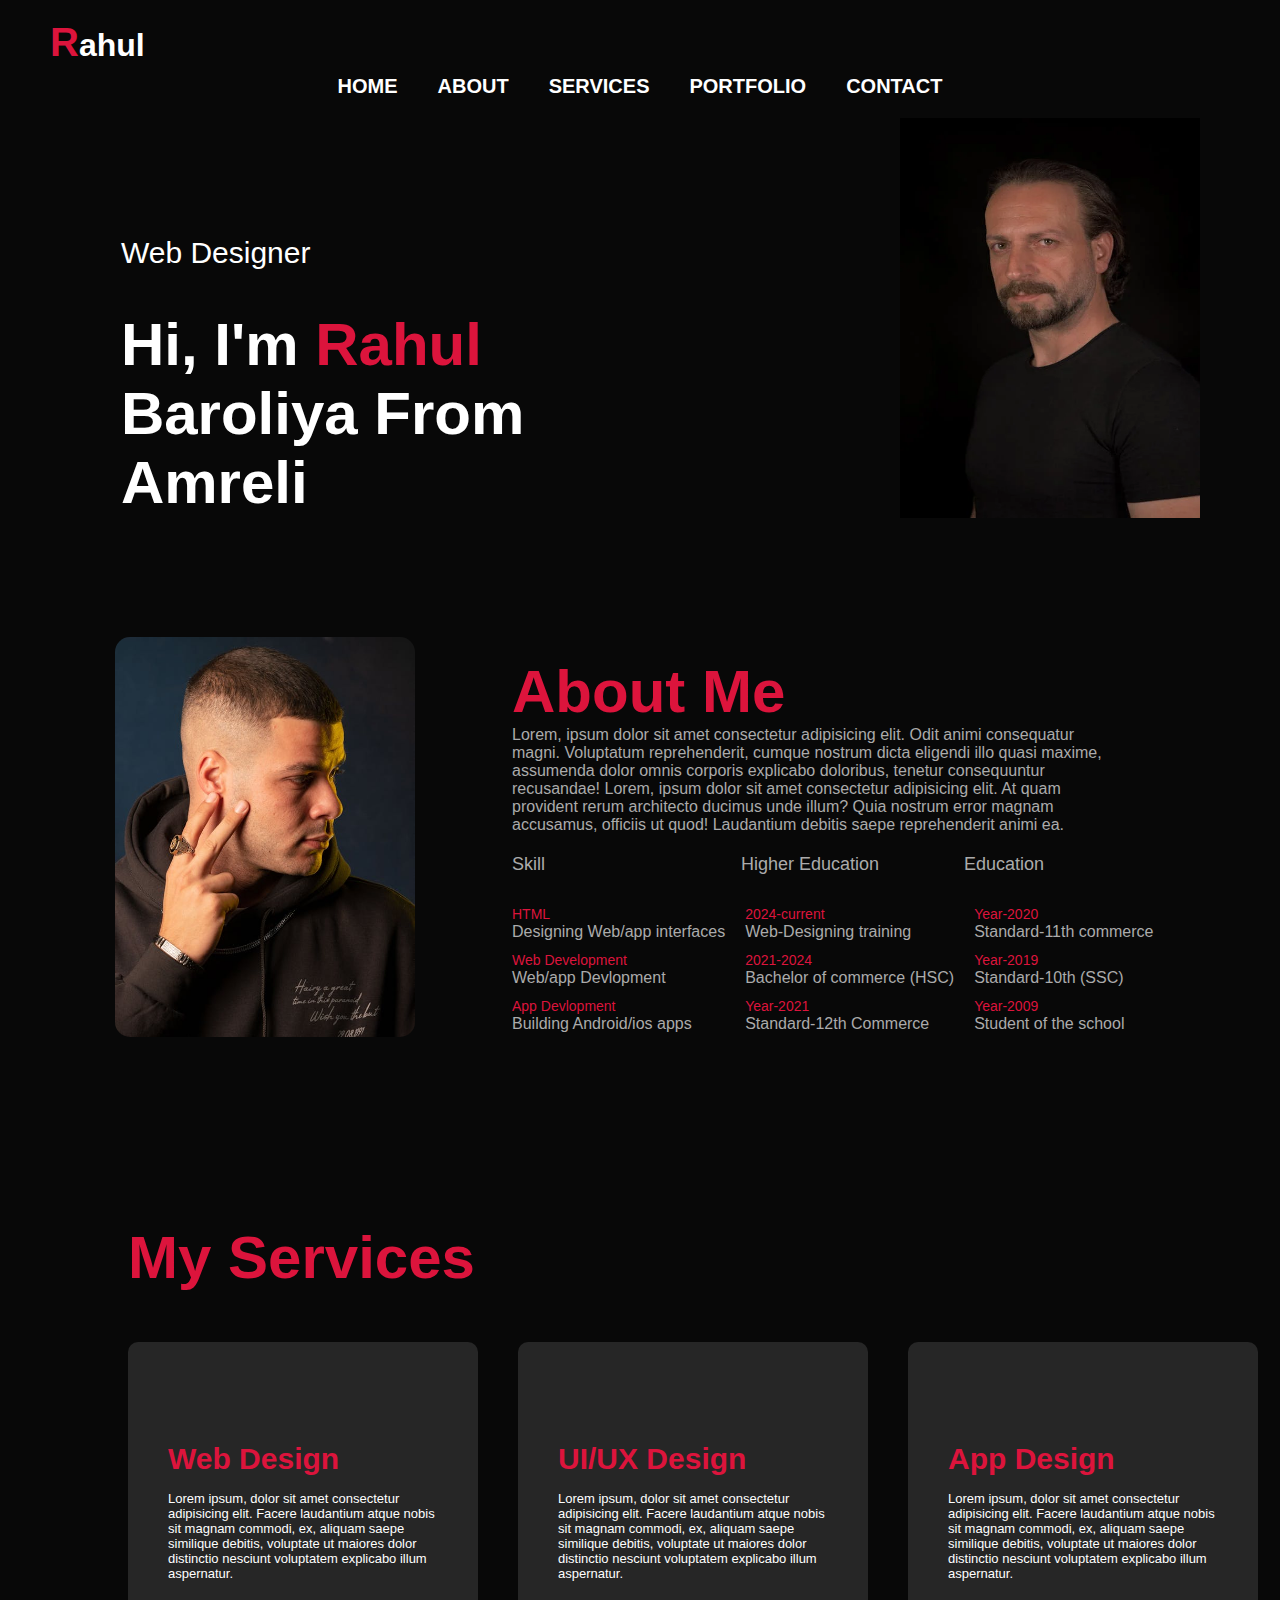
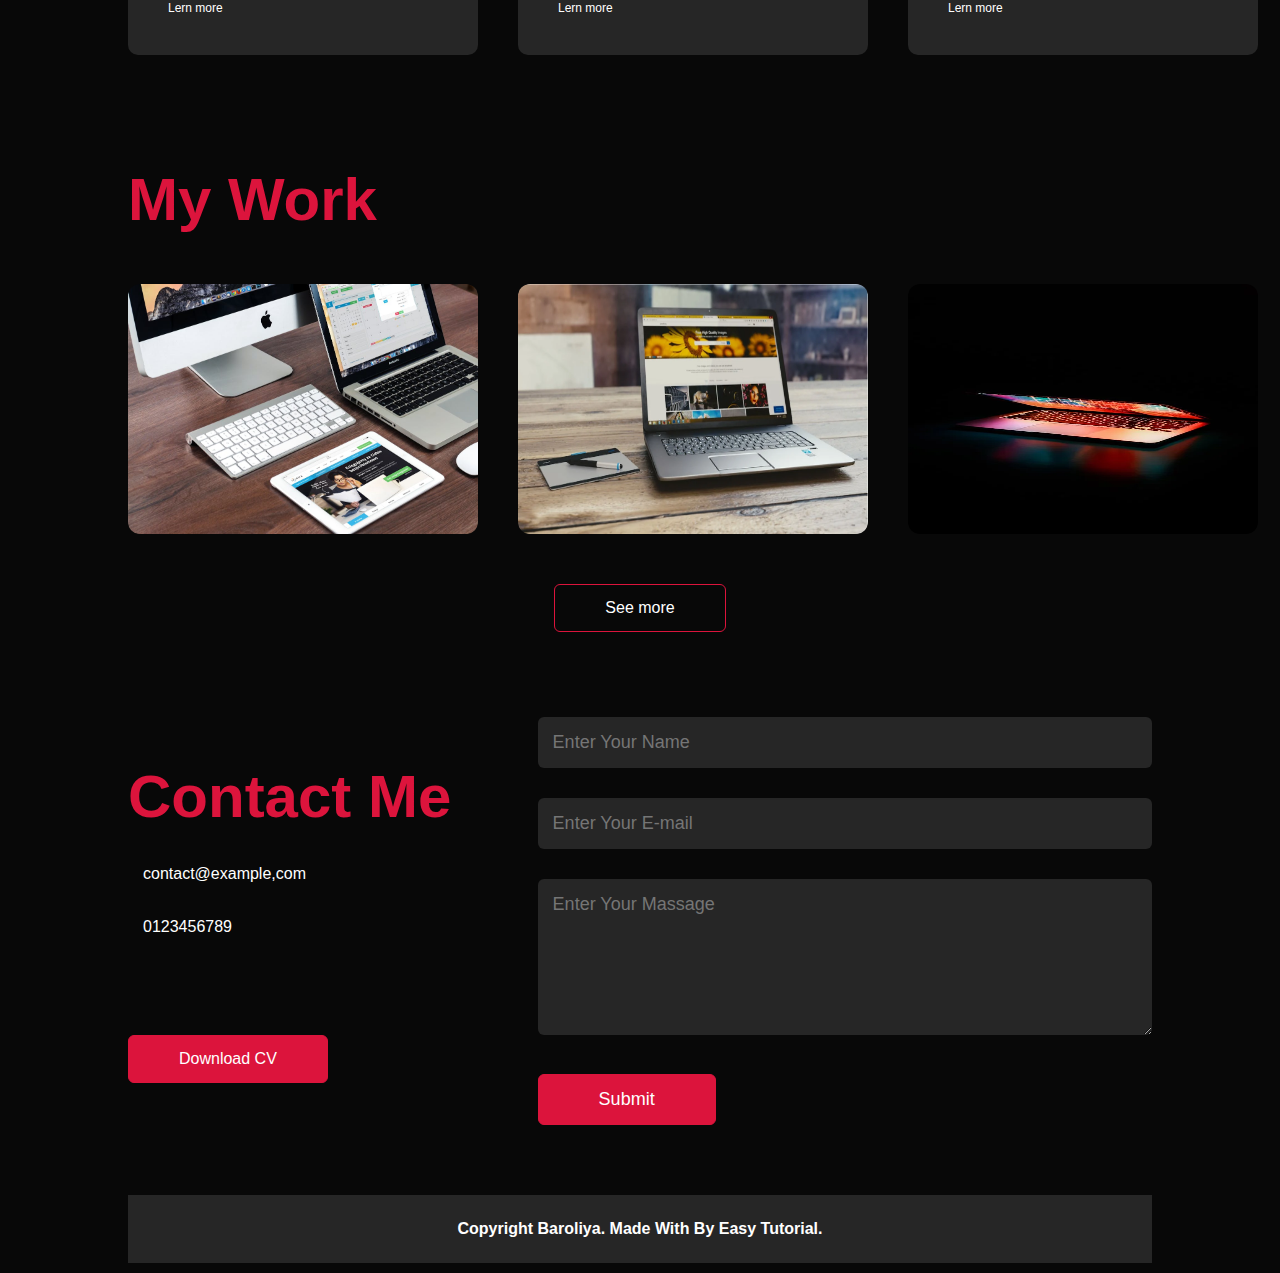
<file: My portfolio website/portfolio website/index.html>
<!DOCTYPE html>
<html lang="en">
<head>
    <meta charset="UTF-8">
    <meta name="viewport" content="width=device-width, initial-scale=1.0">
    <title>Portfolio website</title>
    <link rel="stylesheet" href="style.css">
    <link
    rel="stylesheet"
    href="https://cdnjs.cloudflare.com/ajax/libs/font-awesome/6.5.1/css/all.min.css"
    integrity="sha512-DTOQO9RWCH3ppGqcWaEA1BIZOC6xxalwEsw9c2QQeAIftl+Vegovlnee1c9QX4TctnWMn13TZye+giMm8e2LwA=="
    crossorigin="anonymous"
    referrerpolicy="no-referrer"
  />

</head>
<body>
    <header>
        <div id="hero-section">
            <h1><span>R</span>ahul</h1>
            <div class="container">    
                      <!-- <label for="toggle">
                        <i class="fa-solid fa-bars"></i>
                      </label>
                      <input type="checkbox" name="" id="toggle"> -->
                      <div class="nav-wrapper">
                        <div class="nav-bar">
                            <ul>
                                <li><a href="#">HOME</a></li>
                                <li><a href="#">ABOUT</a></li>
                                <li><a href="#">SERVICES</a></li>
                                <li><a href="#">PORTFOLIO</a></li>
                                <li><a href="#">CONTACT</a></li>
                            </ul>
                        </div>
                      </div>
</header>
                  <div class="header-text">
                    <div class="header-detail">
                        <p>Web Designer</p>
                        <h1>Hi, I'm <span>Rahul</span><br> Baroliya From Amreli</h1>
                    </div>
                    <div class="header-img">
                        <img src="images/pexels-photo-29576612.webp" alt="">
                    </div>
                  </div>
            </div>
        </div>
    <!---------------------about----------------->
    <main>
        <div class="about">
            <div class="about-detail">
                <div class="row">
                    <div class="about-1">
                        <img src="images/pexels-photo-14267039.jpeg" alt="">
                    </div>
                    <div class="about-2">
                        <h1 class="sub-title">About Me</h1>
                        <p>Lorem, ipsum dolor sit amet consectetur adipisicing elit. Odit animi consequatur magni. Voluptatum reprehenderit, cumque nostrum dicta eligendi illo quasi maxime, assumenda dolor omnis corporis explicabo doloribus, tenetur consequuntur recusandae! Lorem, ipsum dolor sit amet consectetur adipisicing elit. At quam provident rerum architecto ducimus unde illum? Quia nostrum error magnam accusamus, officiis ut quod! Laudantium debitis saepe reprehenderit animi ea.</p>

                        <div class="tab-titles">
                            <div class="tab-links">Skill</div>
                            <div class="tab-links" id="cotab-titlesntent">Higher Education</div>
                            <div class="tab-links" id="content">Education</div>
                        </div>
                    
                        <div class="tab-contents">
                            <ul>
                                <li><span>HTML</span><br>Designing Web/app interfaces</li>
                                <li><span>Web Development</span><br>Web/app Devlopment</li>
                                <li><span>App Devlopment</span><br>Building Android/ios apps</li>
                            </ul>
                         
                            <ul>
                                <li><span>2024-current</span><br>Web-Designing training</li>
                                <li><span>2021-2024</span><br>Bachelor of commerce (HSC)</li>
                                <li><span>Year-2021</span><br>Standard-12th Commerce</li>
                            </ul>
                         
                            <ul>
                                <li><span>Year-2020</span><br>Standard-11th commerce</li>
                                <li><span>Year-2019</span><br>Standard-10th (SSC)</li>
                                <li><span>Year-2009</span><br>Student of the school</li>
                            </ul> 
                        </div>
                    </div>  
                </div>
            </div>
        </div>

<!-- ------------------service------------------->

<div id="services">
    <div class="container">
        <h1 class="sub-title">My Services</h1>
        <div class="services-list">
           <div>
            <i class="fa-solid fa-code"></i>
            <h2 class="sub-title">Web Design</h2>
            <p>Lorem ipsum, dolor sit amet consectetur adipisicing elit. Facere laudantium atque nobis sit magnam commodi, ex, aliquam saepe similique debitis, voluptate ut maiores dolor distinctio nesciunt voluptatem explicabo illum aspernatur.</p>
            <a href="#">Lern more</a>
           </div>
           <div>
            <i class="fa-solid fa-crop"></i>
            <h2 class="sub-title">UI/UX Design</h2>
            <p>Lorem ipsum, dolor sit amet consectetur adipisicing elit. Facere laudantium atque nobis sit magnam commodi, ex, aliquam saepe similique debitis, voluptate ut maiores dolor distinctio nesciunt voluptatem explicabo illum aspernatur.</p>
            <a href="#">Lern more</a>
           </div>
           <div>
            <i class="fa-brands fa-apple-pay"></i>
            <h2 class="sub-title">App Design</h2>
            <p>Lorem ipsum, dolor sit amet consectetur adipisicing elit. Facere laudantium atque nobis sit magnam commodi, ex, aliquam saepe similique debitis, voluptate ut maiores dolor distinctio nesciunt voluptatem explicabo illum aspernatur.</p>
            <a href="#">Lern more</a>
           </div>
        </div>
    </div>
</div>
 
<!-- -------------------Portfolio------------------->

  <div id="portfolio">
    <div class="container">
        <h1 class="sub-title">My Work</h1>
        <div class="work-list">
            <div class="work">
                <img src="images/macbook-apple-imac-computer-39284.jpeg" alt="">
                <div class="layer">
                    <h3>Social Media App</h3>
                    <p>The app connects you the talented people around the world. Download it from play sotre.</p>
                    <a href="#"><i class="fa-solid fa-link"></i></a>
                </div>
            </div>
            <div class="work">
                <img src="images/pexels-photo-109371.webp" alt="">
                <div class="layer">
                    <h3>Music App</h3>
                    <p>The app connects you the talented people around the world. Download it from play sotre.</p>
                    <a href="#"><i class="fa-solid fa-link"></i></a>
                </div>
            </div>
            <div class="work">
                <img src="images/pexels-photo-2047905.webp" alt="">               
                 <div class="layer">
                    <h3>Online shopping App</h3>
                    <p>The app connects you the talented people around the world. Download it from play sotre.</p>
                    <a href="#"><i class="fa-solid fa-link"></i></a>
                 </div>
            </div>
        </div>
        <a href="#" class="btn">See more</a>
    </div>
  </div>
</main>

<!-- ------------------Contact----------------- -->

<footer>
    <div class="contact">
        <div class="container">
            <div class="row">
                <div class="contact-left">
                    <h1 class="sub-title">Contact Me</h1>
                    <p><i class="fa-solid fa-paper-plane"></i>contact@example,com</p>
                    <p><i class="fa-solid fa-phone"></i>0123456789</p>
                      <div class="social-icon">
                          <a href="https://www.facebook.com/"><i class="fa-brands fa-facebook"></i></a>
                          <a href=""><i class="fa-brands fa-twitter"></i></a>
                          <a href=""><i class="fa-brands fa-instagram"></i></a>
                          <a href=""><i class="fa-brands fa-linkedin"></i></a>
                      </div>
                      <a href="https://1drv.ms/b/s!AhHC9NfjTFekg7BINhmySWOcsm5zhw?e=jGJaiMhttps://1drv.ms/b/s!AhHC9NfjTFekg7BINhmySWOcsm5zhw?e=jGJaiM" class="btn btn2">Download CV</a>
                </div>
                <div class="contact-right">
                    <form>
                        <input type="text" name="name" placeholder="Enter Your Name" required>
                        <input type="email" name="email" placeholder="Enter Your E-mail" required>
                        <textarea name="Massage" id=""  rows="6" placeholder="Enter Your Massage"></textarea>
                        <button type="submit" class="btn btn2">Submit</button>
                    </form>
                </div>
                <div class="copyright">
                    <p>Copyright <i class="fa-regular fa-copyright"></i> Baroliya. Made With <i class="fa-solid fa-heart"></i> By Easy Tutorial.</p>
                </div>
            </div>
        </div>
    </div>
</footer>
</body>
</html>
</file>
<file: My portfolio website/portfolio website/style.css>
*{
    margin: 0;
    padding: 0;
    font-family: 'poppins', sans-serif;
    box-sizing: border-box;
}
body{
    background-color: #080808;
    color: #fff;
}
#hero-section{
     width: 100%;
}
.container{
    padding: 10px 10%;
    position: relative;
}

/* .nav-wrapper {
    align-items: center;
    gap: 30px;
    display: none;
    flex-direction: column;
    align-items: center;
    width: 100vw;
    position: absolute;
    top: 50px;
    left: 110vw;
    padding: 20px;
    transition: all 300ms;
    transition-delay: 100ms;
    margin: 10px;
  } */
  /* .nav-wrapper .nav-bar ul{
    display: flex;
  } */
  /* #toggle {
    display: none;
  } */
  /* #toggle:checked + .nav-wrapper {
    display: flex;
    left: 0;
  } */
  .container .nav-bar ul{
    display: flex;
    justify-content: center;
    gap: 20px;
  }
#hero-section h1 span{
    color: crimson;
    font-size: 40px;
}
#hero-section h1{
    margin-top: 20px;
    margin-left: 50px;
}
.container .nav-bar ul{
     display: flex;
     list-style: none;
     /* justify-content: end; */
     gap: 40px;   
}
.nav-bar ul li a{
    text-decoration: none;
    font-size: 20px;
    font-weight: 600;
    color: #fff;
    position: relative;
}
.nav-bar ul li a::after{
    content: '';
    width: 0;
    height: 3px;
    left: 0;
    bottom: -6px;
    background: crimson;
    position: absolute;
    border-radius: 36px;
    transition: 0.5s;
}
.nav-bar ul li a:hover::after{
    width: 100%;
}
.header-text{
    font-size: 30px;
    display: flex;
    justify-content: space-between;
}
.header-text .header-detail{
    margin-top: 10%;
}
.header-text h1{
    font-size: 60px;
    margin-top: 20px;
    margin-left: 20%;
}
.header-detail p{
    margin-left: 20%;
    margin-bottom: 40px;
}
.header-text h1 span{
    color: crimson;
}
.header-text .header-img{
    display: flex;
    flex-direction: column;
    justify-content: end;
    position: relative;
}
.header-text .header-img img{
    height: 400px;
    width: 300px;
    position: absolute;
    right: 80px;
    top: 10px;
    
}

/* <---------------------about-----------------> */
.about{
    padding: 80px 0;
    color: #ababab;
}
.row{
    display: flex;
    justify-content: space-between;
    flex-wrap:wrap ;
}
.about-1{
    flex-basis: 30%;
}
.about-1 img{
    height: 400px;
    width: 300px;
    border-radius: 15px;
    margin-left: 30%;
    margin-top: 40px;
}
.about-2{
    flex-basis: 60%;
}
.about-2 p{
    width: 600px;
}
.sub-title{
    font-size: 60px;
    font-weight: 600;
    color: crimson;
    margin-top: 60px;
}
.tab-titles{
    display: flex;
    margin: 20px 0 40px;
    margin-bottom: 20px;
}
.tab-titles div:nth-child(2){
    margin-left: 19%;
}
.tab-titles div:nth-child(3){
    margin-left: 35px;
}
 .tab-links{
    font-size: 18px;
    font-weight: 500;
    margin-right: 50px;
    cursor: pointer;
    position: relative;
}
.tab-links::after{
    content: '';
    width: 0;
    height: 5px;
    background: crimson;
    border-radius: 25px;
    left: 0;
    bottom: -8px;
    position: absolute;
    transition: 0.5s;
}
.tab-links:hover::after{
    width: 100%;
}
.tab-contents ul li{
    list-style: none;
    margin: 10px 0;
}
.tab-contents ul li span{
    color: crimson;
    font-size: 14px;
}
.tab-contents{
  display: flex;
  gap: 20px;
} 

/* -------------services------------- */

#services{
    padding: 30px 0;
}
.services-list{
    display: grid;
    grid-template-columns: repeat(3, 350px);
    grid-gap: 40px;
    margin-top: 50px;
}
.services-list div{
    background-color: #262626;
    padding: 40px;
    font-size: 13px;
    font-weight: 300;
    border-radius: 10px;
    transition: background 0.5s, transform 0.5s;
}
.services-list div h2{
    font-size: 30px;
    font-weight: 600;
    margin-bottom: 15px;
}
.services-list div a{
    text-decoration: none;
    color: #fff;
    font-size: 12px;
    margin-top: 20px;
    display: inline-block;
}
.services-list div i{
    font-size: 30px;
    margin-bottom: 10px;
}
.services-list div:hover{
    background: #FF004F;
    transform: translateY(-10px);
}

/* -----------portfolio---------- */

.work-list{
    display: grid;
    grid-template-columns: repeat(3, 350px);
    grid-gap: 40px;
    margin-top: 50px;
}
.work{
    border-radius: 10px;
    position: relative;
    overflow: hidden;
}
.work img{
    height: 250px;
    width: 100%;
    border-radius: 12px;
    display: block;
    transition: transform 0.5s;
}
.layer{
    width: 100%;
    height: 0;
    background: linear-gradient(rgba(0,0,0,0.6),crimson);
    border-radius: 10px;
    position: absolute;
    left: 0;
    bottom: 0;
    overflow: hidden;
    display: flex;
    align-items: center;
    justify-content: center;
    flex-direction: column;
    padding: 0 40px;
    text-align: center;
    font-size: 14px;
    font-weight: 600;
    transition: height 0.5s;
}
.layer h3{
    font-weight: 600;
    margin-bottom: 20px;
}
.layer a{
    margin-top: 20px;
    color: crimson;
    text-decoration: none;
    font-size: 18px;
    line-height: 60px;
    background: #fff;
    width: 60px;
    height: 60px;
    border-radius: 50%;
    text-align: center;
}
.work:hover img{
    transform: scale(1.1);
}
.work:hover .layer{
    height: 100%;
}
.btn{
    display: block;
    margin: 50px auto;
    width: fit-content;
    border: 1px solid crimson;
    padding: 14px 50px;
    border-radius: 6px;
    text-decoration: none;
    color: #fff;
    transition: background 0.5s;
}
.btn:hover{
    background: #FF004F;
}

/* -----------contact------------ */

.contact-left{
     flex-basis: 35%;
}
.contact-right{
    flex-basis: 60%;
}
.contact-left p{
    margin-top: 30px;
}
.contact-left p i{
    color: crimson;
    margin-right: 15px;
    font-size: 20px;
}
.social-icon{
    margin-top: 30px;
}
.social-icon a{
    text-decoration: none;
    font-size: 30px;
    margin-right: 15px;
    color: #ababab;
    display: inline-block;
    transition: transform 0.5s;
}
.social-icon a:hover{
    color: crimson;
    transform: translateY(-5px);
}
.btn.btn2{
    display: inline-block;
    background: crimson;
}
.contact-right{
    width: 100%;
}
form input, form textarea{
    width: 100%;
    border: 0;
    background: #262626;
    padding: 15px;
    margin: 15px 0;
    color: #fff;
    font-size: 18px;
    border-radius: 6px;
}
form .btn2{
    padding: 14px 60px;
    font-size: 18px;
    margin-top: 20px;
}
.copyright{
    width: 100%;
    padding: 25px 0;
    background: #262626;
    margin-top: 20px;
    font-weight: 600;
    text-align: center;
}
.copyright i{
    color: crimson;
}
</file>
